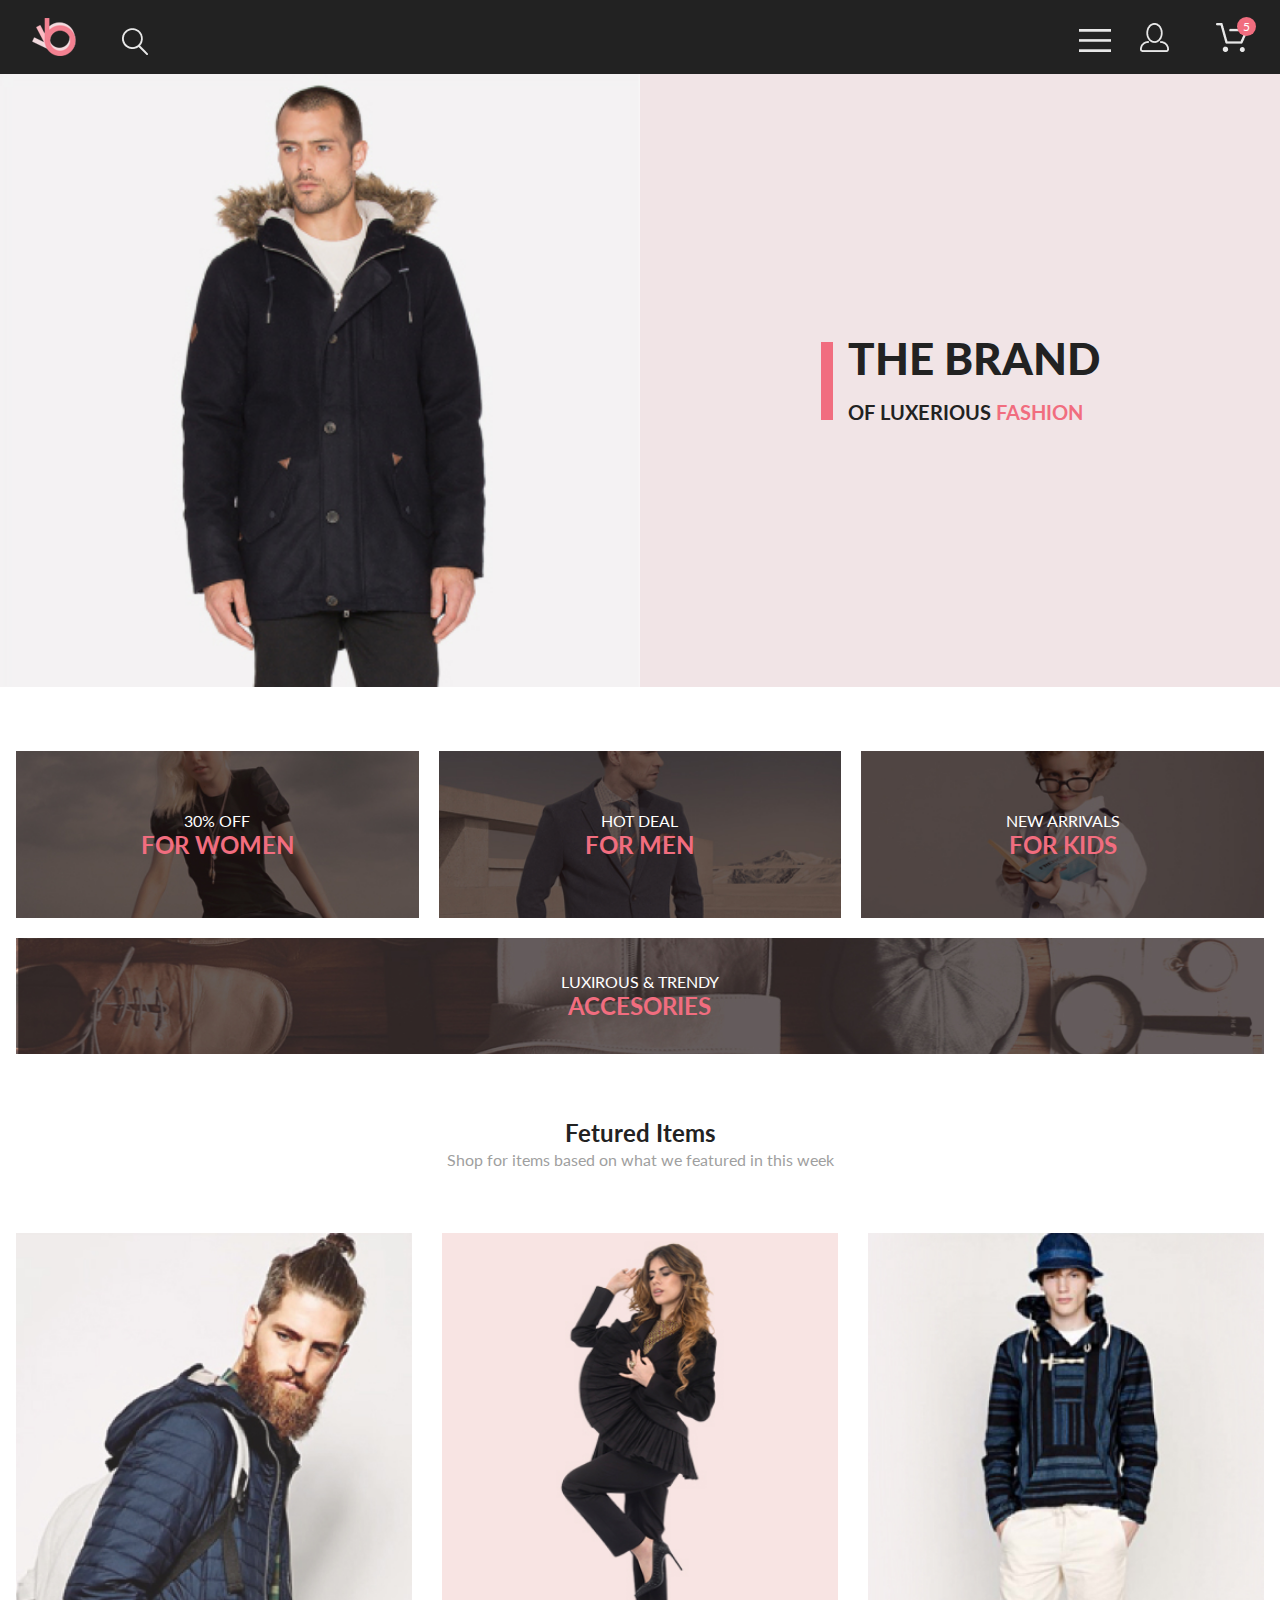
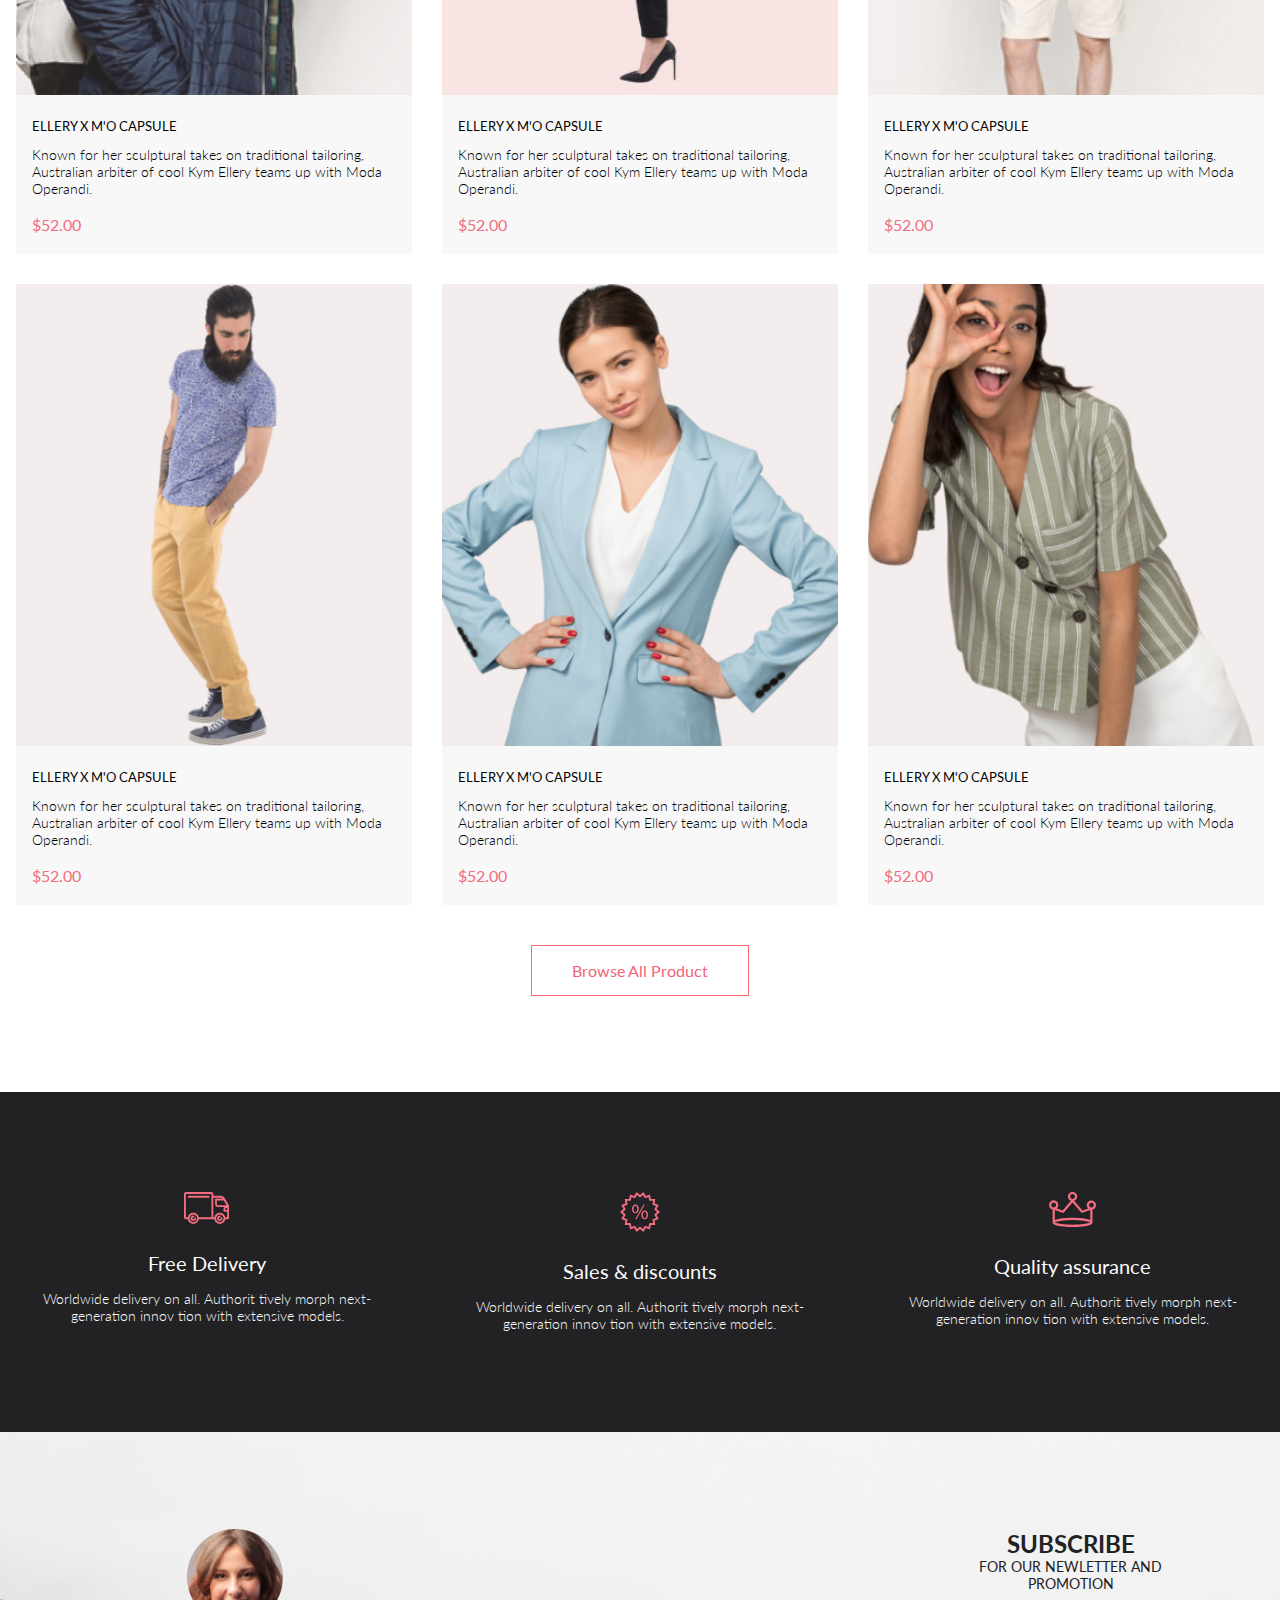
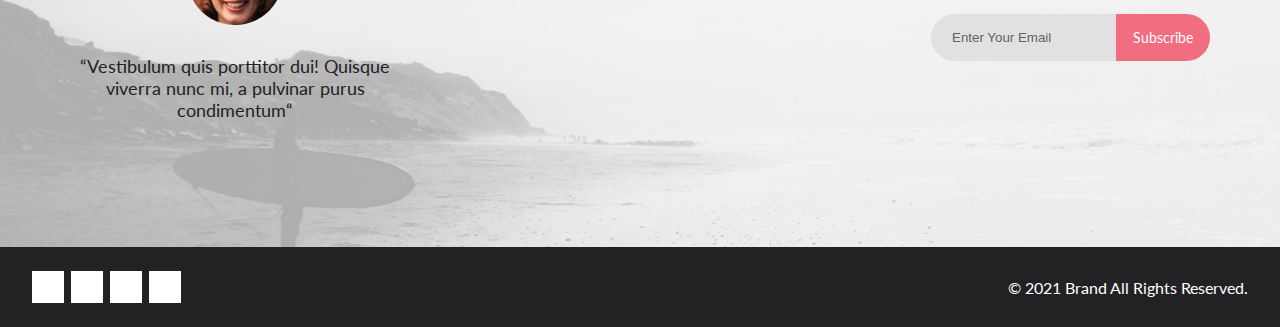
<file: index.html>
<!DOCTYPE html>
<html lang="en">

<head>
    <meta charset="UTF-8">
    <meta http-equiv="X-UA-Compatible" content="IE=edge">
    <meta name="viewport" content="width=device-width, initial-scale=1.0">
    <title>SHOP</title>
    <!-- <link rel="preconnect" href="https://fonts.googleapis.com">
    <link rel="preconnect" href="https://fonts.gstatic.com" crossorigin>
    <link href="https://fonts.googleapis.com/css2?family=Lato&display=swap" rel="stylesheet"> -->
    <link rel="stylesheet" href="https://cdnjs.cloudflare.com/ajax/libs/font-awesome/5.15.2/css/all.min.css"
        integrity="sha512-HK5fgLBL+xu6dm/Ii3z4xhlSUyZgTT9tuc/hSrtw6uzJOvgRr2a9jyxxT1ely+B+xFAmJKVSTbpM/CuL7qxO8w=="
        crossorigin="anonymous" />
    <link rel="stylesheet" href="style.css">
</head>

<body>
    <div class="header">
        <div class="container">
            <div class="leftHeader">
                <img src="images/logo.png" alt="">
                <img class="searchIcon" src="images/search.png" alt="">
            </div>

            <div class="rightHeader">
                <img class="headerBars" src="images/bars.png" alt="">
                <img class="userIcon" src="images/user.png" alt="">

                <span class="cartIconWrap">
                    <img class="cartIcon" src="images/cart.png" alt="">
                    <span>5</span>
                </span>
            </div>
        </div>
    </div>

    <div class="brandWrap">

        <div class="brandInsideWrap">
            <div class="brandLeft">
                <img src="images/brand-man.jpg" alt="">
            </div>
            <div class="brandRight">
                <div class="brandPromoWrap">
                    <div>THE BRAND</div>
                    <div>OF LUXERIOUS <span>FASHION</span></div>
                </div>
            </div>
        </div>

        <div class="brandDark hidden">
            <div class="menu">
                <img class="menuClose" src="images/close-icon.png" alt="">

                <div class="menuTitle">MENU</div>

                <div class="menuUnit">
                    <div class="menuHeader">
                        MAN
                    </div>
                    <a href="#">Accessories</a>
                    <a href="#">Bags</a>
                    <a href="#">Denim</a>
                    <a href="#">T-Shirts</a>
                </div>

                <div class="menuUnit">
                    <div class="menuHeader">
                        WOMAN
                    </div>
                    <a href="#">Accessories</a>
                    <a href="#">Jackets & Coats</a>
                    <a href="#">Polos</a>
                    <a href="#">T-Shirts</a>
                    <a href="#">Shirts</a>
                </div>

                <div class="menuUnit">
                    <div class="menuHeader">
                        KIDS
                    </div>
                    <a href="#">Accessories</a>
                    <a href="#">Jackets & Coats</a>
                    <a href="#">Polos</a>
                    <a href="#">T-Shirts</a>
                    <a href="#">Shirts</a>
                    <a href="#">Bags</a>
                </div>

            </div>
        </div>
    </div>
    <div class="offers container">
        <div class="offerWomen">
            <img class="offerImgThree" src="images/offerWomen.jpg" alt="">
            <div class="offerTitle">
                <div class="offerTitleTop">
                    30% OFF
                </div>
                <div class="offerTitleBottom">
                    FOR WOMEN
                </div>
            </div>
        </div>
        <div class="offerMen">
            <img class="offerImgThree" src="images/offerMen.jpg" alt="">
            <div class="offerTitle">
                <div class="offerTitleTop">
                    HOT DEAL
                </div>
                <div class="offerTitleBottom">
                    FOR MEN
                </div>
            </div>
        </div>
        <div class="offerKids">
            <img class="offerImgThree" src="images/offerKids.jpg" alt="">
            <div class="offerTitle">
                <div class="offerTitleTop">
                    NEW ARRIVALS
                </div>
                <div class="offerTitleBottom">
                    FOR KIDS
                </div>
            </div>
        </div>
        <div class="offerAccesories">
            <img class="offerImgLast" src="images/offerAccesories.jpg" alt="">
            <div class="offerTitle">
                <div class="offerTitleTop">
                    LUXIROUS & TRENDY
                </div>
                <div class="offerTitleBottom">
                    ACCESORIES
                </div>
            </div>
        </div>
    </div>
    <div class="featured container">
        <h2 class="featuredHeader">Fetured Items</h2>
        <div class="featuredTitle">Shop for items based on what we featured in this week</div>

        <div class="featuredItems">

            <div class="featuredItem">

                <div class="featuredImgWrap">
                    <img src="images/featured/1.jpg" alt="">
                    <div class="featuredImgDark">
                        <button>
                            <img src="images/add_to_cart.svg" alt="">
                            Add to Cart
                        </button>
                    </div>
                </div>

                <div class="featuredData">
                    <div class="featuredName">
                        ELLERY X M'O CAPSULE
                    </div>
                    <div class="featuredText">
                        Known for her sculptural takes on traditional tailoring, Australian arbiter of cool Kym Ellery
                        teams
                        up with Moda Operandi.
                    </div>
                    <div class="featuredPrice">
                        $52.00
                    </div>
                </div>

            </div>

            <div class="featuredItem">

                <div class="featuredImgWrap">
                    <img src="images/featured/2.jpg" alt="">
                    <div class="featuredImgDark">
                        <button>
                            <img src="images/add_to_cart.svg" alt="">
                            Add to Cart
                        </button>
                    </div>
                </div>

                <div class="featuredData">
                    <div class="featuredName">
                        ELLERY X M'O CAPSULE
                    </div>
                    <div class="featuredText">
                        Known for her sculptural takes on traditional tailoring, Australian arbiter of cool Kym Ellery
                        teams up with Moda Operandi.
                    </div>
                    <div class="featuredPrice">
                        $52.00
                    </div>
                </div>

            </div>

            <div class="featuredItem">

                <div class="featuredImgWrap">
                    <img src="images/featured/3.jpg" alt="">
                    <div class="featuredImgDark">
                        <button>
                            <img src="images/add_to_cart.svg" alt="">
                            Add to Cart
                        </button>
                    </div>
                </div>

                <div class="featuredData">
                    <div class="featuredName">
                        ELLERY X M'O CAPSULE
                    </div>
                    <div class="featuredText">
                        Known for her sculptural takes on traditional tailoring, Australian arbiter of cool Kym Ellery
                        teams up with Moda Operandi.
                    </div>
                    <div class="featuredPrice">
                        $52.00
                    </div>
                </div>

            </div>

            <div class="featuredItem">

                <div class="featuredImgWrap">
                    <img src="images/featured/4.jpg" alt="">
                    <div class="featuredImgDark">
                        <button>
                            <img src="images/add_to_cart.svg" alt="">
                            Add to Cart
                        </button>
                    </div>
                </div>

                <div class="featuredData">
                    <div class="featuredName">
                        ELLERY X M'O CAPSULE
                    </div>
                    <div class="featuredText">
                        Known for her sculptural takes on traditional tailoring, Australian arbiter of cool Kym Ellery
                        teams up with Moda Operandi.
                    </div>
                    <div class="featuredPrice">
                        $52.00
                    </div>
                </div>

            </div>

            <div class="featuredItem">

                <div class="featuredImgWrap">
                    <img src="images/featured/5.jpg" alt="">
                    <div class="featuredImgDark">
                        <button>
                            <img src="images/add_to_cart.svg" alt="">
                            Add to Cart
                        </button>
                    </div>
                </div>

                <div class="featuredData">
                    <div class="featuredName">
                        ELLERY X M'O CAPSULE
                    </div>
                    <div class="featuredText">
                        Known for her sculptural takes on traditional tailoring, Australian arbiter of cool Kym Ellery
                        teams up with Moda Operandi.
                    </div>
                    <div class="featuredPrice">
                        $52.00
                    </div>
                </div>

            </div>
            <div class="featuredItem">

                <div class="featuredImgWrap">
                    <img src="images/featured/6.jpg" alt="">
                    <div class="featuredImgDark">
                        <button>
                            <img src="images/add_to_cart.svg" alt="">
                            Add to Cart
                        </button>
                    </div>
                </div>

                <div class="featuredData">
                    <div class="featuredName">
                        ELLERY X M'O CAPSULE
                    </div>
                    <div class="featuredText">
                        Known for her sculptural takes on traditional tailoring, Australian arbiter of cool Kym Ellery
                        teams up with Moda Operandi.
                    </div>
                    <div class="featuredPrice">
                        $52.00
                    </div>
                </div>

            </div>
        </div>

        <button class="featuredBrowseBtn">Browse All Product</button>
    </div>

    <div class="services">
        <div class="container">

            <div class="serivceUnit">
                <img src="images/services/delivery.svg" alt="">
                <div class="servicesTitle">
                    Free Delivery
                </div>
                <div class="servicesText">
                    Worldwide delivery on all. Authorit tively morph next-generation innov tion with extensive models.
                </div>
            </div>

            <div class="serivceUnit">
                <img src="images/services/discount.svg" alt="">
                <div class="servicesTitle">
                    Sales & discounts
                </div>
                <div class="servicesText">
                    Worldwide delivery on all. Authorit tively morph next-generation innov tion with extensive models.
                </div>
            </div>

            <div class="serivceUnit">
                <img src="images/services/assurance.svg" alt="">
                <div class="servicesTitle">
                    Quality assurance
                </div>
                <div class="servicesText">
                    Worldwide delivery on all. Authorit tively morph next-generation innov tion with extensive models.
                </div>
            </div>
        </div>
    </div>
    <div class="subscribe">
        <div class="container">

            <div class="subscribeLeft">
                <img src="images/subscribeUser.png" alt="">
                <div class="subscribeUserText">
                    “Vestibulum quis porttitor dui! Quisque viverra nunc mi, a pulvinar purus condimentum“
                </div>
            </div>

            <div class="subscribeRight">
                <div class="subscribeTitle">
                    SUBSCRIBE
                </div>
                <div class="subscribeText">
                    FOR OUR NEWLETTER AND PROMOTION
                </div>
                <form action="" class="subscribeForm">
                    <input type="text" placeholder="Enter Your Email">
                    <button>Subscribe</button>
                </form>
            </div>

        </div>
    </div>
    <div class="footer">
        <div class="container">
            <div class="footerLeft">
                <a href="#">
                    <i class="fab fa-facebook-f"></i>
                </a>
                <a href="#">
                    <i class="fab fa-instagram"></i>
                </a>
                <a href="#">
                    <i class="fab fa-pinterest-p"></i>
                </a>
                <a href="#">
                    <i class="fab fa-twitter"></i>
                </a>
            </div>
            <div class="footerRight">
                &copy; 2021 Brand All Rights Reserved.
            </div>
        </div>
    </div>
    <script src="script.js"></script>
</body>

</html>
</file>
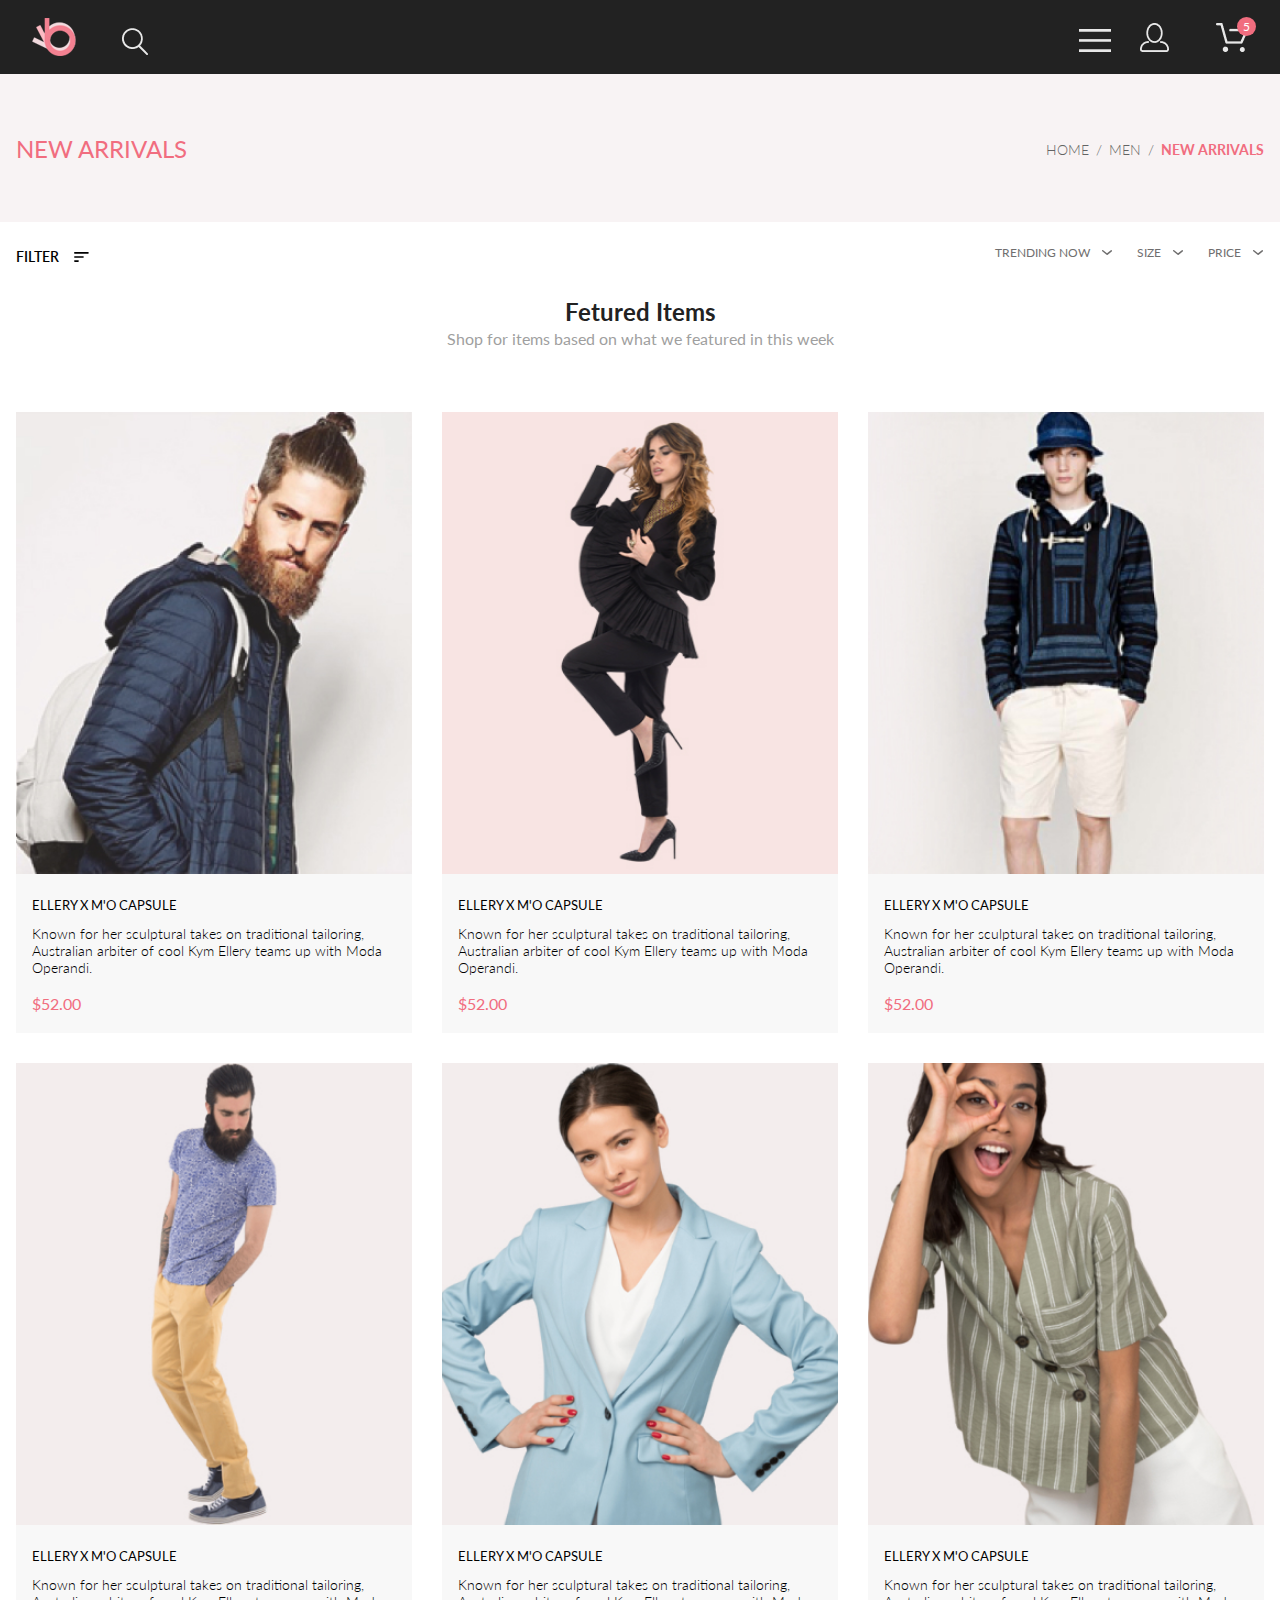
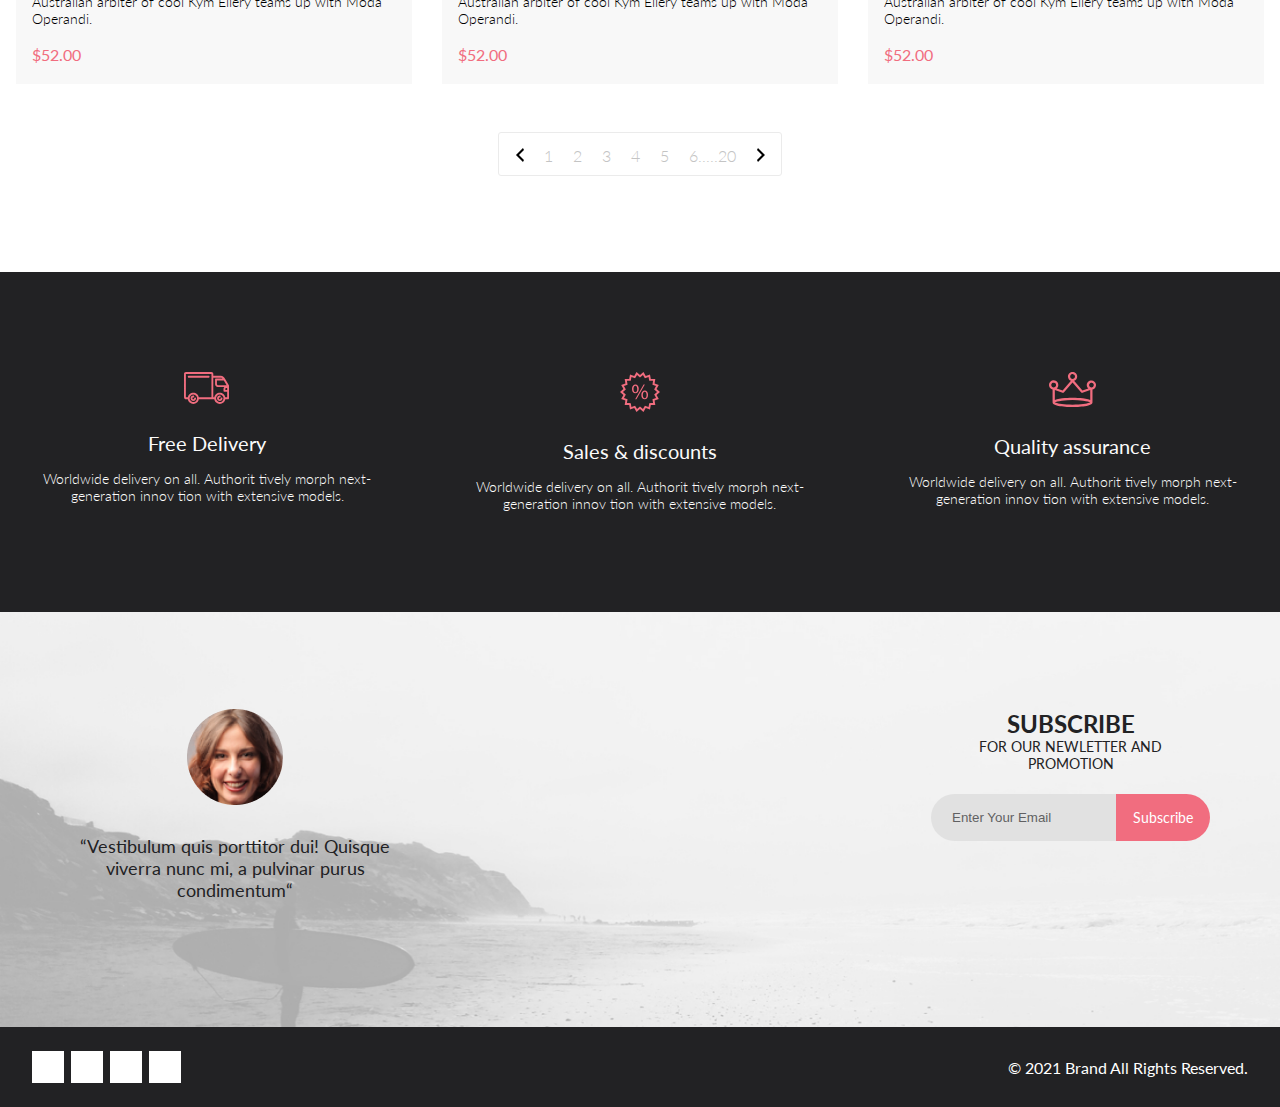
<file: catalog/index.html>
<!DOCTYPE html>
<html lang="en">

<head>
    <meta charset="UTF-8">
    <meta name="viewport" content="width=device-width, initial-scale=1.0">
    <title>Document</title>
    <!-- <link rel="stylesheet" href="https://cdnjs.cloudflare.com/ajax/libs/font-awesome/5.15.2/css/all.min.css" integrity="sha512-HK5fgLBL+xu6dm/Ii3z4xhlSUyZgTT9tuc/hSrtw6uzJOvgRr2a9jyxxT1ely+B+xFAmJKVSTbpM/CuL7qxO8w==" crossorigin="anonymous" /> -->
    <link rel="stylesheet" href="https://cdnjs.cloudflare.com/ajax/libs/font-awesome/5.15.2/css/all.min.css"
        integrity="sha512-HK5fgLBL+xu6dm/Ii3z4xhlSUyZgTT9tuc/hSrtw6uzJOvgRr2a9jyxxT1ely+B+xFAmJKVSTbpM/CuL7qxO8w=="
        crossorigin="anonymous" />
    <link rel="stylesheet" href="style.css">
</head>

<body>
    <div class="header">
        <div class="container">
            <div class="leftHeader">
                <img src="images/logo.png" alt="">
                <img class="searchIcon" src="images/search.png" alt="">
            </div>

            <div class="rightHeader">
                <img src="images/bars.png" alt="">
                <img class="userIcon" src="images/user.png" alt="">

                <span class="cartIconWrap">
                    <img class="cartIcon" src="images/cart.png" alt="">
                    <span>5</span>
                </span>
            </div>
        </div>
    </div>

    <div class="newArrivals">
        <div class="container">
            <h1>NEW ARRIVALS</h1>
            <nav>
                <a href="#">HOME</a>
                <span>/</span>
                <a href="#">MEN</a>
                <span>/</span>
                <a href="#">NEW ARRIVALS</a>
            </nav>
        </div>
    </div>
    <div class="filters">
        <div class="container">
            <div class="filtersLeft">
                <span class="filterLabel">FILTER</span>
                <img class="filterIcon" src="images/filter.svg" alt="">
                <div class="filterPopup hidden">
                    <nav class="filterCategory">
                        <div class="filterCategoryHeader">CATEGORY</div>
                        <div class="hidden">
                            <a href="#">Accessories</a>
                            <a href="#">Bags</a>
                            <a href="#">Denim</a>
                            <a href="#">Hoodies & Sweatshirts</a>
                            <a href="#">Jackets & Coats</a>
                            <a href="#">Polos</a>
                            <a href="#">Shirts</a>
                            <a href="#">Shoes</a>
                            <a href="#">Sweaters & Knits</a>
                            <a href="#">T-Shirts</a>
                            <a href="#">Tanks</a>
                        </div>
                    </nav>
                    <nav class="filterCategory">
                        <div class="filterCategoryHeader">BRAND</div>
                        <div class="hidden">
                            <a href="#">Accessories</a>
                            <a href="#">Bags</a>
                            <a href="#">Denim</a>
                            <a href="#">Hoodies & Sweatshirts</a>
                            <a href="#">Jackets & Coats</a>
                            <a href="#">Polos</a>
                            <a href="#">Shirts</a>
                            <a href="#">Shoes</a>
                            <a href="#">Sweaters & Knits</a>
                            <a href="#">T-Shirts</a>
                            <a href="#">Tanks</a>
                        </div>
                    </nav>
                    <nav class="filterCategory">
                        <div class="filterCategoryHeader">DESIGNER</div>
                        <div class="hidden">
                            <a href="#">Accessories</a>
                            <a href="#">Bags</a>
                            <a href="#">Denim</a>
                            <a href="#">Hoodies & Sweatshirts</a>
                            <a href="#">Jackets & Coats</a>
                            <a href="#">Polos</a>
                            <a href="#">Shirts</a>
                            <a href="#">Shoes</a>
                            <a href="#">Sweaters & Knits</a>
                            <a href="#">T-Shirts</a>
                            <a href="#">Tanks</a>
                        </div>
                    </nav>
                </div>
            </div>
            <div class="filtersRight">
                <div class="filterTrending">
                    TRENDING NOW
                    <img src="images/filterArrow.svg" alt="">
                </div>
                <div class="filterSize">
                    <div class="filterSizeWrap">
                        SIZE
                        <img src="images/filterArrow.svg" alt="">
                    </div>
                    <div class="filterSizes hidden">
                        <div>
                            <input type="checkbox"> XS
                        </div>
                        <div>
                            <input type="checkbox"> S
                        </div>
                        <div>
                            <input type="checkbox"> M
                        </div>
                        <div>
                            <input type="checkbox"> L
                        </div>
                    </div>
                </div>
                <div class="filterPrice">
                    PRICE
                    <img src="images/filterArrow.svg" alt="">
                </div>
            </div>
        </div>
    </div>
    <div class="featured container">
        <h2 class="featuredHeader">Fetured Items</h2>
        <div class="featuredTitle">Shop for items based on what we featured in this week</div>

        <div class="featuredItems">

            <div class="featuredItem">

                <div class="featuredImgWrap">
                    <img src="images/featured/1.jpg" alt="">
                    <div class="featuredImgDark">
                        <button>
                            <img src="images/cart.svg" alt="">
                            Add to Cart
                        </button>
                    </div>
                </div>

                <div class="featuredData">
                    <div class="featuredName">
                        ELLERY X M'O CAPSULE
                    </div>
                    <div class="featuredText">
                        Known for her sculptural takes on traditional tailoring, Australian arbiter of cool Kym Ellery
                        teams
                        up with Moda Operandi.
                    </div>
                    <div class="featuredPrice">
                        $52.00
                    </div>
                </div>

            </div>

            <div class="featuredItem">

                <div class="featuredImgWrap">
                    <img src="images/featured/2.jpg" alt="">
                    <div class="featuredImgDark">
                        <button>
                            <img src="images/cart.svg" alt="">
                            Add to Cart
                        </button>
                    </div>
                </div>

                <div class="featuredData">
                    <div class="featuredName">
                        ELLERY X M'O CAPSULE
                    </div>
                    <div class="featuredText">
                        Known for her sculptural takes on traditional tailoring, Australian arbiter of cool Kym Ellery
                        teams
                        up with Moda Operandi.
                    </div>
                    <div class="featuredPrice">
                        $52.00
                    </div>
                </div>

            </div>

            <div class="featuredItem">

                <div class="featuredImgWrap">
                    <img src="images/featured/3.jpg" alt="">
                    <div class="featuredImgDark">
                        <button>
                            <img src="images/cart.svg" alt="">
                            Add to Cart
                        </button>
                    </div>
                </div>

                <div class="featuredData">
                    <div class="featuredName">
                        ELLERY X M'O CAPSULE
                    </div>
                    <div class="featuredText">
                        Known for her sculptural takes on traditional tailoring, Australian arbiter of cool Kym Ellery
                        teams
                        up with Moda Operandi.
                    </div>
                    <div class="featuredPrice">
                        $52.00
                    </div>
                </div>

            </div>

            <div class="featuredItem">

                <div class="featuredImgWrap">
                    <img src="images/featured/4.jpg" alt="">
                    <div class="featuredImgDark">
                        <button>
                            <img src="images/cart.svg" alt="">
                            Add to Cart
                        </button>
                    </div>
                </div>

                <div class="featuredData">
                    <div class="featuredName">
                        ELLERY X M'O CAPSULE
                    </div>
                    <div class="featuredText">
                        Known for her sculptural takes on traditional tailoring, Australian arbiter of cool Kym Ellery
                        teams
                        up with Moda Operandi.
                    </div>
                    <div class="featuredPrice">
                        $52.00
                    </div>
                </div>

            </div>

            <div class="featuredItem">

                <div class="featuredImgWrap">
                    <img src="images/featured/5.jpg" alt="">
                    <div class="featuredImgDark">
                        <button>
                            <img src="images/cart.svg" alt="">
                            Add to Cart
                        </button>
                    </div>
                </div>

                <div class="featuredData">
                    <div class="featuredName">
                        ELLERY X M'O CAPSULE
                    </div>
                    <div class="featuredText">
                        Known for her sculptural takes on traditional tailoring, Australian arbiter of cool Kym Ellery
                        teams
                        up with Moda Operandi.
                    </div>
                    <div class="featuredPrice">
                        $52.00
                    </div>
                </div>

            </div>
            <div class="featuredItem">

                <div class="featuredImgWrap">
                    <img src="images/featured/6.jpg" alt="">
                    <div class="featuredImgDark">
                        <button>
                            <img src="images/cart.svg" alt="">
                            Add to Cart
                        </button>
                    </div>
                </div>

                <div class="featuredData">
                    <div class="featuredName">
                        ELLERY X M'O CAPSULE
                    </div>
                    <div class="featuredText">
                        Known for her sculptural takes on traditional tailoring, Australian arbiter of cool Kym Ellery
                        teams
                        up with Moda Operandi.
                    </div>
                    <div class="featuredPrice">
                        $52.00
                    </div>
                </div>

            </div>
        </div>

        <div class="pagination">
            <a href="#">
                <img src="images/chevronLeft.svg" alt="">
            </a>
            <a href="#">1</a>
            <a href="#">2</a>
            <a href="#">3</a>
            <a href="#">4</a>
            <a href="#">5</a>
            <a href="#">6.....20</a>
            <a href="#">
                <img src="images/chevronRight.svg" alt="">
            </a>
        </div>
    </div>

    <div class="services">
        <div class="container">

            <div class="serivceUnit">
                <img src="images/services/delivery.svg" alt="">
                <div class="servicesTitle">
                    Free Delivery
                </div>
                <div class="servicesText">
                    Worldwide delivery on all. Authorit tively morph next-generation innov tion with extensive models.
                </div>
            </div>

            <div class="serivceUnit">
                <img src="images/services/discount.svg" alt="">
                <div class="servicesTitle">
                    Sales & discounts
                </div>
                <div class="servicesText">
                    Worldwide delivery on all. Authorit tively morph next-generation innov tion with extensive models.
                </div>
            </div>

            <div class="serivceUnit">
                <img src="images/services/assurance.svg" alt="">
                <div class="servicesTitle">
                    Quality assurance
                </div>
                <div class="servicesText">
                    Worldwide delivery on all. Authorit tively morph next-generation innov tion with extensive models.
                </div>
            </div>
        </div>
    </div>

    <div class="subscribe">
        <div class="container">

            <div class="subscribeLeft">
                <img src="images/subscribeUser.png" alt="">
                <div class="subscribeUserText">
                    “Vestibulum quis porttitor dui! Quisque viverra nunc mi, a pulvinar purus condimentum“
                </div>
            </div>

            <div class="subscribeRight">
                <div class="subscribeTitle">
                    SUBSCRIBE
                </div>
                <div class="subscribeText">
                    FOR OUR NEWLETTER AND PROMOTION
                </div>
                <form action="" class="subscribeForm">
                    <input type="text" placeholder="Enter Your Email">
                    <button>Subscribe</button>
                </form>
            </div>

        </div>
    </div>

    <div class="footer">
        <div class="container">
            <div class="footerLeft">
                <a href="#">
                    <i class="fab fa-facebook-f"></i>
                </a>
                <a href="#">
                    <i class="fab fa-instagram"></i>
                </a>
                <a href="#">
                    <i class="fab fa-pinterest-p"></i>
                </a>
                <a href="#">
                    <i class="fab fa-twitter"></i>
                </a>
            </div>
            <div class="footerRight">
                &copy; 2021 Brand All Rights Reserved.
            </div>
        </div>
    </div>
    <script src="app.js"></script>
</body>

</html>
</file>
<file: style.css>
@import url("https://fonts.googleapis.com/css2?family=Lato:ital,wght@0,400;0,700;1,900&display=swap");

body {
    margin: 0;
    font-family: Lato, sans-serif;
}

.header {
    background: #222222;
    height: 74px;
    padding: 18px 16px;
    box-sizing: border-box;
}

.header .container {
    display: flex;
    justify-content: space-between;
    align-items: center;
}

@media (min-width: 1600px) {
    .container {
        margin: 0 auto;
        width: 1140px;
    }
}

@media (min-width: 768px) {
    .header {
        padding-left: 32px;
        padding-right: 32px;
    }
}

.header i {
    color: #e8e8e8;
}

.userIcon,
.cartIconWrap {
    display: none;
}

@media (min-width: 768px) {

    .userIcon,
    .cartIconWrap {
        display: inline;
    }
}

.userIcon {
    margin-left: 25px;
    margin-right: 42px;
}

.searchIcon {
    margin-left: 41px;
}

.cartIconWrap {
    position: relative;
}

.cartIconWrap span {
    display: inline-block;
    width: 19px;
    height: 19px;
    color: white;
    background: #f16d7f;
    border-radius: 50%;
    position: absolute;
    text-align: center;
    right: -8px;
    top: -19px;
    font-size: 12px;
    line-height: 19px;
}

.brandWrap {
    min-height: 363px;
    position: relative;
}

.brandInsideWrap {
    min-height: inherit;
}

@media (min-width: 768px) {
    .brandInsideWrap {
        display: flex;
    }

    .brandInsideWrap>div {
        width: 50%;
    }
}

.brandLeft {
    display: none;
}

@media (min-width: 768px) {
    .brandLeft {
        display: block;
    }
}

.brandLeft img {
    display: block;
    width: 100%;
}

.brandRight {
    background: #f1e4e6;
    min-height: inherit;
    display: flex;
    justify-content: center;
    align-items: center;
    color: #222222;
}

@media (min-width: 1600px) {
    .brandRight {
        justify-content: flex-start;
    }
}

.brandPromoWrap {
    border-left: 12px solid #f16d7f;
    padding-left: 15px;
    height: 61px;
}

@media (min-width: 768px) {
    .brandPromoWrap {
        height: 78px;
    }
}

@media (min-width: 1600px) {
    .brandPromoWrap {
        margin-left: 64px;
    }
}

.brandPromoWrap div:first-child {
    font-weight: 900;
    font-size: 38px;
    line-height: 27px;
}

@media (min-width: 768px) {
    .brandPromoWrap div:first-child {
        font-size: 44px;
        line-height: 33px;
    }
}

@media (min-width: 1600px) {
    .brandPromoWrap div:first-child {
        font-size: 48px;
    }
}

.brandPromoWrap div:last-child {
    font-weight: bold;
    font-size: 20px;
    line-height: 24px;
    margin-top: 14px;
}

@media (min-width: 768px) {
    .brandPromoWrap div:last-child {
        margin-top: 25px;
    }
}

@media (min-width: 1600px) {
    .brandPromoWrap div:last-child {
        font-size: 32px;
        margin-top: 21px;
    }
}

.brandPromoWrap span {
    color: #f16d7f;
}

.brandDark {
    position: absolute;
    left: 0;
    top: 0;
    width: 100%;
    height: 100%;
    background: rgba(0, 0, 0, 0.5);
}

.hidden {
    display: none;
}

.menu {
    width: 232px;
    height: inherit;
    background: white;
    margin-left: auto;
    box-shadow: 6px 4px 35px rgba(0, 0, 0, 0.21);
    padding: 37px 24px;
    box-sizing: border-box;
    position: relative;
    max-height: inherit;
    overflow: auto;
}

.menuClose {
    position: absolute;
    right: 16px;
    top: 16px;
}

.menuTitle {
    font-weight: bold;
    font-size: 14px;
    line-height: 17px;
    color: #000;
    margin-bottom: 16px;
}

.menuHeader {
    font-size: 14px;
    line-height: 33px;
    color: #f16d7f;
}

.menuUnit a {
    display: block;
    font-size: 14px;
    line-height: 33px;
    color: #6f6e6e;
    text-decoration: none;
    margin-left: 21px;
}

.offers {
    display: grid;
    grid-template-columns: 1fr;
    grid-template-rows: repeat(3, 247px) 111px;
    row-gap: 32px;
    padding: 64px 16px;
}

@media (min-width: 768px) {
    .offers {
        grid-template-columns: repeat(3, 1fr);
        grid-template-rows: 167px 116px;
        gap: 20px;
    }

    .offerAccesories {
        grid-column: 1/-1;
    }
}

.offers>div {
    position: relative;
}

.offers img {
    width: 100%;
    height: 100%;
    object-fit: cover;
    position: absolute;
    left: 0;
    top: 0;
}

.offerTitle {
    position: relative;
    z-index: 1;
    color: white;
    width: 100%;
    height: 100%;
    display: flex;
    flex-direction: column;
    justify-content: center;
    align-items: center;
    font-size: 16px;
}

.offerTitleBottom {
    font-weight: 700;
    font-size: 24px;
    line-height: 29px;
    color: #f16d7f;
}

.featured {
    padding-left: 8px;
    padding-right: 8px;
    margin-bottom: 96px;
}

@media (min-width: 768px) {
    .featured {
        padding-left: 16px;
        padding-right: 16px;
    }
}

@media (min-width: 1600px) {
    .featured {
        padding-left: 0;
        padding-right: 0;
    }
}

.featured h2 {
    margin-top: 0;
    margin-bottom: 3px;
    text-align: center;
    color: #222222;
}

.featuredTitle {
    text-align: center;
    color: #9f9f9f;
    margin-bottom: 64px;
}

.featuredItems {
    display: grid;
    grid-template-columns: 1fr;
    row-gap: 16px;
}

@media (min-width: 640px) {
    .featuredItems {
        grid-template-columns: 1fr 1fr;
        row-gap: 18px;
        column-gap: 16px;
    }
}

@media (min-width: 1000px) {
    .featuredItems {
        grid-template-columns: repeat(3, 1fr);
        gap: 30px;
    }
}

.featuredItem {
    background: #f8f8f8;
}

.featuredItem img {
    width: 100%;
    display: block;
}

.featuredImgWrap {
    position: relative;
}

.featuredItem:hover .featuredImgDark {
    display: flex;
}

.featuredImgDark {
    position: absolute;
    width: 100%;
    height: 100%;
    left: 0;
    top: 0;
    background: rgba(58, 56, 56, 0.86);
    display: none;
    justify-content: center;
    align-items: center;
}

.featuredImgDark button {
    background: none;
    border: 1px solid white;
    color: white;
    display: flex;
    align-items: center;
    padding: 10px 14px;
    font-size: 14px;
    font-family: inherit;
}

.featuredImgDark button img {
    width: 26px;
    height: 24px;
    margin-right: 11px;
}

.featuredData {
    padding: 23px 16px 20px;
}

.featuredName {
    font-size: 13px;
    line-height: 16px;
    color: #000000;
}

.featuredText {
    font-weight: 300;
    font-size: 14px;
    line-height: 17px;
    margin-top: 12px;
    margin-bottom: 18px;
}

.featuredPrice {
    font-size: 16px;
    line-height: 19px;
    color: #f16d7f;
}

.featuredBrowseBtn {
    border: 1px solid #ff6a6a;
    margin-top: 40px;
    padding: 15px 40px;
    margin-left: auto;
    margin-right: auto;
    display: block;
    background: none;
    color: #f26376;
    font-family: inherit;
    font-size: 16px;
    line-height: 19px;
}

.featuredBrowseBtn:hover {
    color: white;
    background: #FF6A6A;
}

.services {
    background: #222224;
    padding-top: 48px;
    padding-bottom: 81px;
    padding-left: 14px;
    padding-right: 14px;
}

@media (min-width: 1200px) {
    .services {
        padding-top: 100px;
        padding-bottom: 100px;
    }
}

.services .container {
    display: grid;
    gap: 46px;
}

@media (min-width: 1200px) {
    .services .container {
        display: grid;
        grid-template-columns: repeat(3, 1fr);
        gap: 46px;
    }
}

.serivceUnit {
    text-align: center;
    display: flex;
    flex-direction: column;
    align-items: center;
}

.servicesTitle,
.servicesText {
    color: #fbfbfb;
}

.servicesTitle {
    font-size: 19.96px;
    line-height: 24px;
    margin-top: 27px;
    margin-bottom: 15px;
}

.servicesText {
    font-weight: 300;
    font-size: 13.972px;
    line-height: 17px;
    max-width: 340px;
}

.subscribe {
    background: url(images/subscribe.jpg) no-repeat;
    background-size: cover;
    padding-top: 64px;
    padding-bottom: 109px;
    padding-left: 20px;
    padding-right: 20px;
}

@media (min-width: 1200px) {
    .subscribe {
        padding-top: 97px;
        padding-bottom: 126px;
    }

    .subscribe .container {
        margin: 0 auto;
        width: 1140px;
        display: flex;
        justify-content: space-between;
    }
}

.subscribeLeft {
    display: flex;
    flex-direction: column;
    align-items: center;
}

.subscribeUserText {
    margin-top: 30px;
    text-align: center;
    font-size: 18px;
    line-height: 22px;
    color: #222224;
    max-width: 330px;
}

.subscribeRight {
    display: flex;
    flex-direction: column;
    align-items: center;
    margin-top: 65px;
}

@media (min-width: 1200px) {
    .subscribeRight {
        margin-top: initial;
    }
}

.subscribeTitle {
    font-weight: 700;
    font-size: 24px;
    color: #222224;
}

.subscribeTitle,
.subscribeText {
    max-width: 271px;
    text-align: center;
}

.subscribeText {
    font-size: 14px;
    color: #222224;
    margin-bottom: 22px;
}

.subscribeForm {
    height: 47px;
}

.subscribeForm input {
    height: inherit;
    background: #e1e1e1;
    border: none;
    padding: 6px 21px;
    box-sizing: border-box;
    border-top-left-radius: 28px;
    border-bottom-left-radius: 28px;
    float: left;
    width: 185px;
}

.subscribeForm input::-webkit-input-placeholder {
    color: #222224;
    font-family: inherit;
    opacity: 0.67;
}

.subscribeForm input::-moz-placeholder {
    color: #222224;
    font-family: inherit;
    opacity: 0.67;
}

.subscribeForm input:-ms-input-placeholder {
    color: #222224;
    font-family: inherit;
    opacity: 0.67;
}

.subscribeForm input:-moz-placeholder {
    color: #222224;
    font-family: inherit;
    opacity: 0.67;
}

.subscribeForm button {
    height: inherit;
    border: none;
    color: white;
    font-family: inherit;
    font-size: 14px;
    line-height: 17px;
    background: #f16d7f;
    border-top-right-radius: 28px;
    border-bottom-right-radius: 28px;
    padding: 0 17px;
}

.footer {
    background: #222224;
    padding: 43px 20px 10px;
}

@media (min-width: 768px) {
    .footer {
        padding: 24px 32px;
    }
}

.footer .container {
    display: flex;
    flex-direction: column;
    align-items: center;
}

@media (min-width: 768px) {
    .footer .container {
        flex-direction: row;
        justify-content: space-between;
    }
}

.footerLeft {
    display: flex;
}

.footer a {
    color: black;
    background: white;
    width: 32px;
    height: 32px;
    display: flex;
    justify-content: center;
    align-items: center;
    text-decoration: none;
}

.footer a:hover {
    background: #f16d7f;
    color: white;
}

.footer a:not(:last-child) {
    margin-right: 7px;
}

.footerRight {
    color: white;
}

@media (max-width: 767px) {
    .footerRight {
        margin-top: 40px;
    }
}
</file>
<file: catalog/style.css>
@import url("https://fonts.googleapis.com/css2?family=Lato&display=swap");

body {
    margin: 0;
    font-family: Lato, sans-serif;
}

.header {
    background: #222222;
    height: 74px;
    padding: 18px 16px;
    box-sizing: border-box;
}

.header .container {
    display: flex;
    justify-content: space-between;
    align-items: center;
}

@media (min-width: 1600px) {
    .container {
        margin: 0 auto;
        width: 1140px;
    }
}

@media (min-width: 768px) {
    .header {
        padding-left: 32px;
        padding-right: 32px;
    }
}

.header i {
    color: #e8e8e8;
}

.userIcon,
.cartIcon {
    display: none;
}

@media (min-width: 768px) {

    .userIcon,
    .cartIcon {
        display: inline;
    }
}

.userIcon {
    margin-left: 25px;
    margin-right: 42px;
}

.searchIcon {
    margin-left: 41px;
}

.cartIconWrap {
    position: relative;
}

.cartIconWrap span {
    display: inline-block;
    width: 19px;
    height: 19px;
    color: white;
    background: #f16d7f;
    border-radius: 50%;
    position: absolute;
    text-align: center;
    right: -8px;
    top: -19px;
    font-size: 12px;
    line-height: 19px;
}

.newArrivals {
    background: #f8f3f4;
    min-height: 148px;
}

.newArrivals h1 {
    margin: 24px 0 32px;
    font-weight: normal;
    font-size: 24px;
    line-height: 29px;
    color: #f16d7f;
}

@media (min-width: 768px) {
    .newArrivals h1 {
        margin: 0;
    }
}

.newArrivals .container {
    display: flex;
    flex-direction: column;
    align-items: center;
    min-height: inherit;
}

@media (min-width: 768px) {
    .newArrivals .container {
        flex-direction: row;
        justify-content: space-between;
    }
}

@media (min-width: 768px) and (max-width: 1599px) {
    .newArrivals .container {
        padding: 0 16px;
    }
}


.newArrivals nav a,
.newArrivals nav span {
    font-weight: 300;
    font-size: 14px;
    line-height: 17px;
    color: #636363;
}

.newArrivals nav a {
    text-decoration: none;
}

.newArrivals nav span {
    margin: 0 3px;
}

.newArrivals nav a:last-of-type {
    font-weight: bold;
    font-size: 14px;
    line-height: 17px;
    color: #f16d7f;
}


.filters {
    margin-top: 24px;
    margin-bottom: 32px;
}

@media (min-width: 1600px) {
    .filters {
        margin-top: 51px;
        margin-bottom: 64px;
    }
}

.filters .container {
    display: flex;
    justify-content: space-between;
    padding-left: 8px;
    padding-right: 8px;
}

@media (min-width: 768px) {
    .filters .container {
        padding-left: 16px;
        padding-right: 16px;
    }
}

@media (min-width: 1600px) {
    .filters .container {
        padding-left: 0;
        padding-right: 0;
        justify-content: flex-start;
    }
}

.filtersRight {
    display: flex;
    font-size: 12px;
    line-height: 14px;
    color: #6f6e6e;
}

@media (min-width: 1600px) {
    .filtersRight {
        font-size: 14px;
        line-height: 17px;
        margin-left: 320px;
    }
}

.filtersRight img {
    position: relative;
    bottom: 1px;
    margin-left: 9px;
}

.filtersRight>div:not(:last-child) {
    margin-right: 15px;
}

@media (min-width: 375px) {
    .filtersRight>div:not(:last-child) {
        margin-right: 24px;
    }
}

.filtersLeft .filterLabel {
    display: none;
    position: relative;
    z-index: 2;
    cursor: pointer;
}

.filterLabelPink {
    color: #ef5b70 !important;
    left: 16px;
    top: 13px;
}

.filterIconPink {
    left: 16px;
    top: 13px;
}

@media (min-width: 768px) {
    .filtersLeft .filterLabel {
        display: inline;
        font-weight: 600;
        font-size: 14px;
        line-height: 17px;
        color: #000000;
    }
}

.filtersLeft .filterIcon {
    width: 37px;
    height: 25px;
    position: relative;
    z-index: 2;
}

@media (min-width: 768px) {
    .filtersLeft .filterIcon {
        width: 15px;
        height: 10px;
        margin-left: 11px;
    }
}

.filtersLeft {
    position: relative;
}

.hidden {
    display: none;
}

.filterPopup {
    position: absolute;
    left: 0;
    top: 0;
    width: 360px;
    background: #ffffff;
    box-shadow: 6px 4px 35px rgba(0, 0, 0, 0.21);
    padding: 46px 16px 16px 16px;
    z-index: 1;
    overflow-y: auto;
}

.filterCategoryHeader {
    font-size: 14px;
    line-height: 37px;
    color: #ef5b70;
    padding-left: 11px;
    min-height: 37px;
    border-bottom: 1px solid #ebebeb;
    margin-bottom: 24px;
    position: relative;
    cursor: pointer;
}

.filterCategoryHeader:before {
    content: "";
    width: 5px;
    min-height: inherit;
    background: #ef5b70;
    position: absolute;
    left: 0;
    top: 1px;
}

.filterCategory:not(:last-child) {
    margin-bottom: 24px;
}

.filterCategory a {
    display: block;
    text-decoration: none;
    padding-left: 34px;
    padding-right: 16px;
    font-size: 14px;
    line-height: 17px;
    color: #6f6e6e;
}

.filterCategory a:not(:last-child) {
    margin-bottom: 11px;
}

.filterSizeWrap {
    cursor: pointer;
}

.filterSize {
    position: relative;
}

.filterSizes {
    position: absolute;
    left: 0;
    top: 25px;
    width: 79px;
    height: 103px;
    background: #ffffff;
    box-shadow: 6px 4px 35px rgba(0, 0, 0, 0.21);
    padding: 7px 9px;
    box-sizing: border-box;
    font-size: 14px;
    color: #6f6e6e;
}

.filterSizes>div:not(:last-child) {
    margin-bottom: 4px;
}


.featured {
    padding-left: 8px;
    padding-right: 8px;
    margin-bottom: 96px;
}

@media (min-width: 768px) {
    .featured {
        padding-left: 16px;
        padding-right: 16px;
    }
}

@media (min-width: 1600px) {
    .featured {
        padding-left: 0;
        padding-right: 0;
    }
}

.featured h2 {
    margin-top: 0;
    margin-bottom: 3px;
    text-align: center;
    color: #222222;
}

.featuredTitle {
    text-align: center;
    color: #9f9f9f;
    margin-bottom: 64px;
}

.featuredItems {
    display: grid;
    grid-template-columns: 1fr;
    row-gap: 16px;
}

@media (min-width: 640px) {
    .featuredItems {
        grid-template-columns: 1fr 1fr;
        row-gap: 18px;
        column-gap: 16px;
    }
}

@media (min-width: 1000px) {
    .featuredItems {
        grid-template-columns: repeat(3, 1fr);
        gap: 30px;
    }
}

.featuredItem {
    background: #f8f8f8;
}

.featuredItem img {
    width: 100%;
    display: block;
}

.featuredImgWrap {
    position: relative;
}

.featuredItem:hover .featuredImgDark {
    display: flex;
}

.featuredImgDark {
    position: absolute;
    width: 100%;
    height: 100%;
    left: 0;
    top: 0;
    background: rgba(58, 56, 56, 0.86);
    display: none;
    justify-content: center;
    align-items: center;
}

.featuredImgDark button {
    background: none;
    border: 1px solid white;
    color: white;
    display: flex;
    align-items: center;
    padding: 10px 14px;
    font-size: 14px;
    font-family: inherit;
}

.featuredImgDark button img {
    width: 26px;
    height: 24px;
    margin-right: 11px;
}

.featuredData {
    padding: 23px 16px 20px;
}

.featuredName {
    font-size: 13px;
    line-height: 16px;
    color: #000000;
}

.featuredText {
    font-weight: 300;
    font-size: 14px;
    line-height: 17px;
    margin-top: 12px;
    margin-bottom: 18px;
}

.featuredPrice {
    font-size: 16px;
    line-height: 19px;
    color: #f16d7f;
}

.pagination {
    width: 284px;
    height: 44px;
    margin: 0 auto;
    border: 1px solid #ebebeb;
    margin-top: 48px;
    padding: 13px 16px;
    box-sizing: border-box;
    display: flex;
    justify-content: space-between;
    border-radius: 3px;
}

.pagination a {
    text-decoration: none;
    font-weight: 300;
    font-size: 16px;
    color: #c4c4c4;
}

.pagination a:hover {
    color: #ef5b70;
}

.services {
    background: #222224;
    padding-top: 48px;
    padding-bottom: 81px;
    padding-left: 14px;
    padding-right: 14px;
}

@media (min-width: 1200px) {
    .services {
        padding-top: 100px;
        padding-bottom: 100px;
    }
}

.services .container {
    display: grid;
    gap: 46px;
}

@media (min-width: 1200px) {
    .services .container {
        display: grid;
        grid-template-columns: repeat(3, 1fr);
        gap: 46px;
    }
}

.serivceUnit {
    text-align: center;
    display: flex;
    flex-direction: column;
    align-items: center;
}

.servicesTitle,
.servicesText {
    color: #fbfbfb;
}

.servicesTitle {
    font-size: 19.96px;
    line-height: 24px;
    margin-top: 27px;
    margin-bottom: 15px;
}

.servicesText {
    font-weight: 300;
    font-size: 13.972px;
    line-height: 17px;
    max-width: 340px;
}

.subscribe {
    background: url(images/subscribe.jpg) no-repeat;
    background-size: cover;
    padding-top: 64px;
    padding-bottom: 109px;
    padding-left: 20px;
    padding-right: 20px;
}

@media (min-width: 1200px) {
    .subscribe {
        padding-top: 97px;
        padding-bottom: 126px;
    }

    .subscribe .container {
        margin: 0 auto;
        width: 1140px;
        display: flex;
        justify-content: space-between;
    }
}

.subscribeLeft {
    display: flex;
    flex-direction: column;
    align-items: center;
}

.subscribeUserText {
    margin-top: 30px;
    text-align: center;
    font-size: 18px;
    line-height: 22px;
    color: #222224;
    max-width: 330px;
}

.subscribeRight {
    display: flex;
    flex-direction: column;
    align-items: center;
    margin-top: 65px;
}

@media (min-width: 1200px) {
    .subscribeRight {
        margin-top: initial;
    }
}

.subscribeTitle {
    font-weight: 700;
    font-size: 24px;
    color: #222224;
}

.subscribeTitle,
.subscribeText {
    max-width: 271px;
    text-align: center;
}

.subscribeText {
    font-size: 14px;
    color: #222224;
    margin-bottom: 22px;
}

.subscribeForm {
    height: 47px;
}

.subscribeForm input {
    height: inherit;
    background: #e1e1e1;
    border: none;
    padding: 6px 21px;
    box-sizing: border-box;
    border-top-left-radius: 28px;
    border-bottom-left-radius: 28px;
    float: left;
    width: 185px;
}

.subscribeForm input::-webkit-input-placeholder {
    color: #222224;
    font-family: inherit;
    opacity: 0.67;
}

.subscribeForm input::-moz-placeholder {
    color: #222224;
    font-family: inherit;
    opacity: 0.67;
}

.subscribeForm input:-ms-input-placeholder {
    color: #222224;
    font-family: inherit;
    opacity: 0.67;
}

.subscribeForm input:-moz-placeholder {
    color: #222224;
    font-family: inherit;
    opacity: 0.67;
}

.subscribeForm button {
    height: inherit;
    border: none;
    color: white;
    font-family: inherit;
    font-size: 14px;
    line-height: 17px;
    background: #f16d7f;
    border-top-right-radius: 28px;
    border-bottom-right-radius: 28px;
    padding: 0 17px;
}

.footer {
    background: #222224;
    padding: 43px 20px 10px;
}

@media (min-width: 768px) {
    .footer {
        padding: 24px 32px;
    }
}

.footer .container {
    display: flex;
    flex-direction: column;
    align-items: center;
}

@media (min-width: 768px) {
    .footer .container {
        flex-direction: row;
        justify-content: space-between;
    }
}

.footerLeft {
    display: flex;
}

.footer a {
    color: black;
    background: white;
    width: 32px;
    height: 32px;
    display: flex;
    justify-content: center;
    align-items: center;
    text-decoration: none;
}

.footer a:hover {
    background: #f16d7f;
    color: white;
}

.footer a:not(:last-child) {
    margin-right: 7px;
}

.footerRight {
    color: white;
}

@media (max-width: 767px) {
    .footerRight {
        margin-top: 40px;
    }
}
</file>
